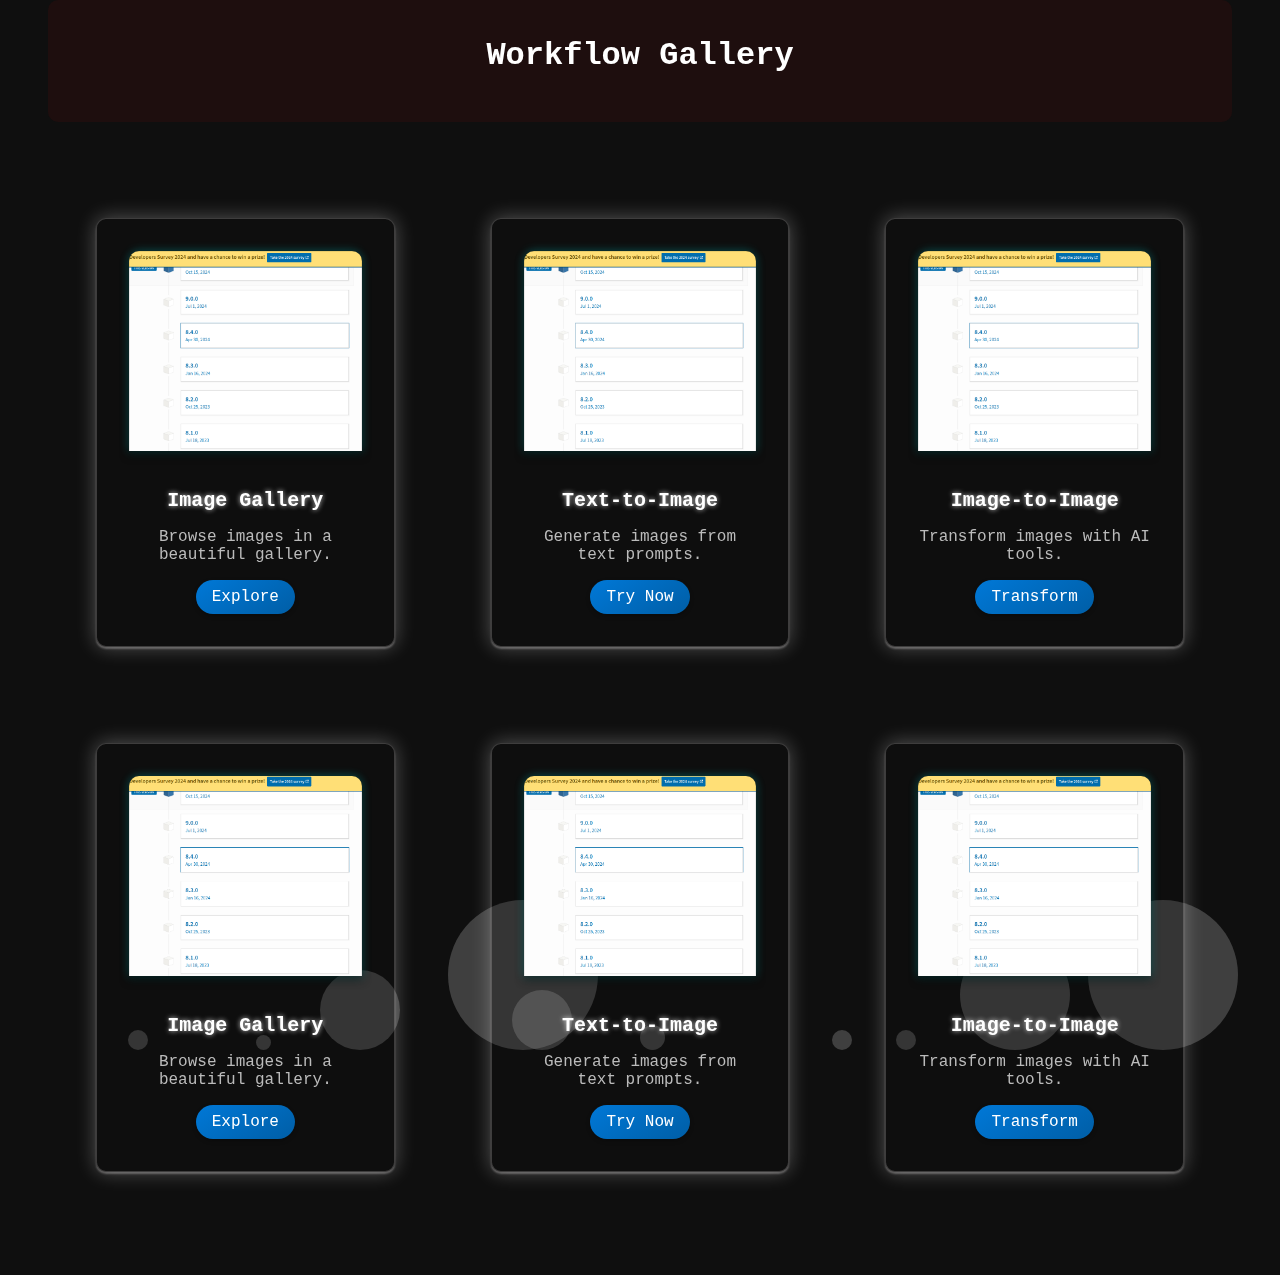
<file: templates/index.html>
<!DOCTYPE html>
<html lang="en">
<head>
    <meta charset="UTF-8">
    <meta name="viewport" content="width=device-width, initial-scale=1.0">
    <title>Workflow Gallery</title>
    <link rel="stylesheet" href="/static/css/style.css">
     
</head>
<body>
    <header>
        <div class="container">
        <h1>Workflow Gallery</h1>
    </div>
    </header>
 
       
    <main class="workflow-grid">
        <div class="workflow-card">
            <img src="/static/1.png" alt="Image Gallery Preview">
            <h2>Image Gallery</h2>
            <p>Browse images in a beautiful gallery.</p>
            <a href="#" class="btn">Explore</a>
        </div>
        <div class="workflow-card">
            <img src="/static/1.png" alt="Text-to-Image Preview">
            <h2>Text-to-Image</h2>
            <p>Generate images from text prompts.</p>
            <a href="/easyrun" class="btn">Try Now</a>
        </div>
        <div class="workflow-card">
            <img src="/static/1.png" alt="Image-to-Image Preview">
            <h2>Image-to-Image</h2>
            <p>Transform images with AI tools.</p>
            <a href="#" class="btn">Transform</a>
        </div>
        <div class="workflow-card">
            <img src="/static/1.png" alt="Image Gallery Preview">
            <h2>Image Gallery</h2>
            <p>Browse images in a beautiful gallery.</p>
            <a href="/gallery" class="btn">Explore</a>
        </div>
        <div class="workflow-card">
            <img src="/static/1.png" alt="Text-to-Image Preview">
            <h2>Text-to-Image</h2>
            <p>Generate images from text prompts.</p>
            <a href="#" class="btn">Try Now</a>
        </div>
        <div class="workflow-card">
            <img src="/static/1.png" alt="Image-to-Image Preview">
            <h2>Image-to-Image</h2>
            <p>Transform images with AI tools.</p>
            <a href="#" class="btn">Transform</a>
        </div>
        
    </main>



  
    <ul class="circles">
        <li></li>
        <li></li>
        <li></li>
        <li></li>
        <li></li>
        <li></li>
        <li></li>
        <li></li>
        <li></li>
        <li></li>
</ul>

</body>
</html>
</file>
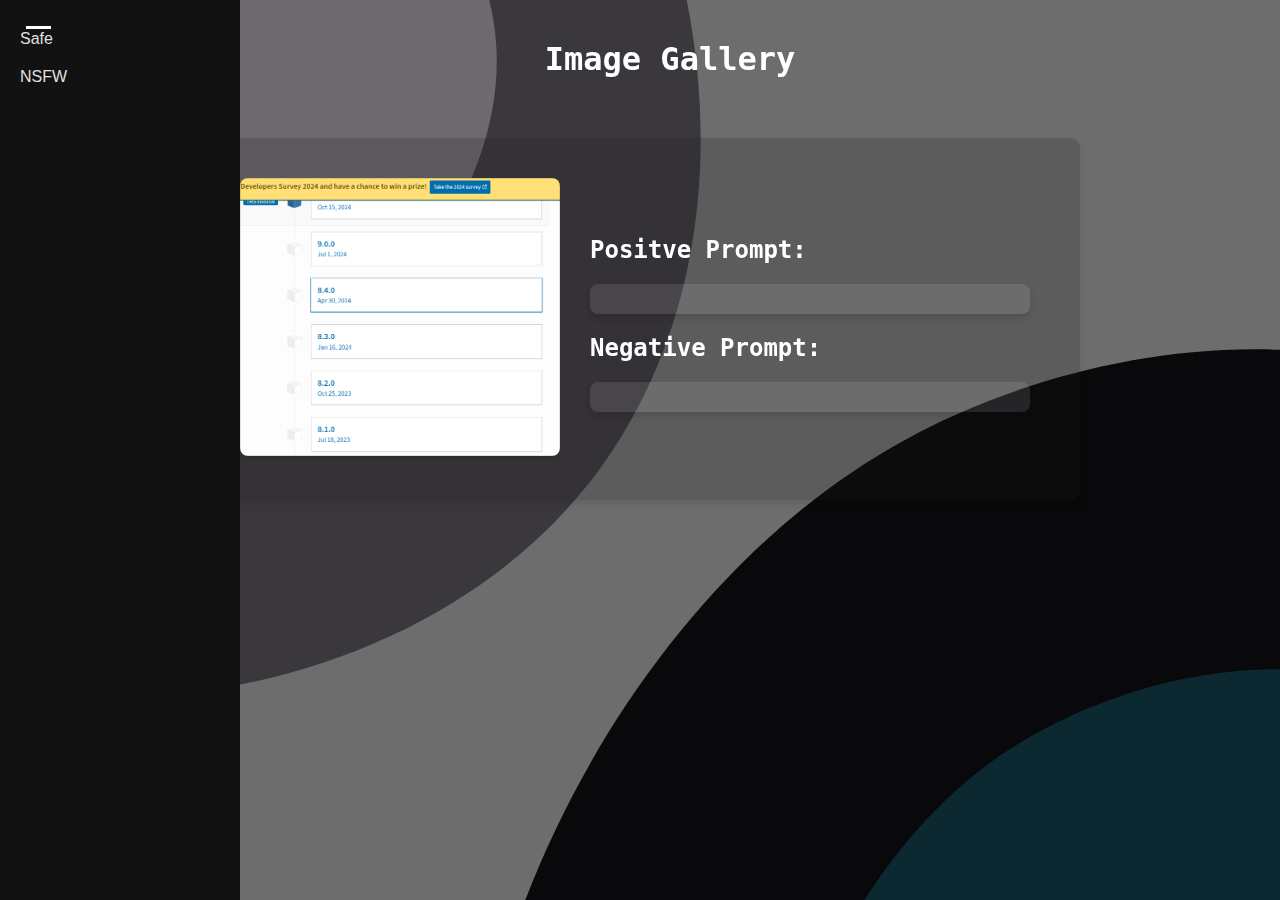
<file: templates/civitai_gallary_test.html>
<!DOCTYPE html>
<html lang="en">
<head>
    <meta charset="UTF-8">
    <meta name="viewport" content="width=device-width, initial-scale=1.0">
    <title>Image Gallery</title>
    <link rel="stylesheet" href="/static/css/civitai.css">
    <script src="/static/js/script.js"></script>
    <script src="/static/js/clipboard.min.js.js"></script>
    <div class="container">
    <h1>Image Gallery</h1>
</div>
</head>




<!-- 
- Single file SVG animation
- * can be used as CSS backgroud
- * total size is less than 2kb!
-->

<svg preserveAspectRatio="xMidYMid slice" viewBox="10 10 80 80">
  <defs>
      <style>
          @keyframes rotate {
         0% {
                  transform: rotate(0deg);
              }
              100% {
                  transform: rotate(360deg);
              }
          }
          .out-top {
              animation: rotate 20s linear infinite;
              transform-origin: 13px 25px;
          }
          .in-top {
              animation: rotate 10s linear infinite;
              transform-origin: 13px 25px;
          }
          .out-bottom {
              animation: rotate 25s linear infinite;
              transform-origin: 84px 93px;
          }
          .in-bottom {
              animation: rotate 15s linear infinite;
              transform-origin: 84px 93px;
          }
      </style>
  </defs>
  <path fill="#3b383d" class="out-top" d="M37-5C25.1-14.7,5.7-19.1-9.2-10-28.5,1.8-32.7,31.1-19.8,49c15.5,21.5,52.6,22,67.2,2.3C59.4,35,53.7,8.5,37-5Z"/>
  <path fill="#6d6b6e" class="in-top" d="M20.6,4.1C11.6,1.5-1.9,2.5-8,11.2-16.3,23.1-8.2,45.6,7.4,50S42.1,38.9,41,24.5C40.2,14.1,29.4,6.6,20.6,4.1Z"/>
  <path fill="#09080a" class="out-bottom" d="M105.9,48.6c-12.4-8.2-29.3-4.8-39.4.8-23.4,12.8-37.7,51.9-19.1,74.1s63.9,15.3,76-5.6c7.6-13.3,1.8-31.1-2.3-43.8C117.6,63.3,114.7,54.3,105.9,48.6Z"/>
  <path fill="#0c2830" class="in-bottom" d="M102,67.1c-9.6-6.1-22-3.1-29.5,2-15.4,10.7-19.6,37.5-7.6,47.8s35.9,3.9,44.5-12.5C115.5,92.6,113.9,74.6,102,67.1Z"/>
</svg>
<style>
    svg {
        position: fixed;
        top: 0;
        left: 0;
        width: 100%;
        height: 100%;
        z-index: -1;
    }
</style>


<body>
    <!-- Toggle button outside the sidebar -->
<button class="toggle-sidebar" aria-label="Toggle Sidebar">
    <span class="hamburger"></span>
</button>



    <div class="hall-of-fame">
        <div class="img-container">
          <img src="/static/1.png" alt="Hall of Fame Image">
        </div>
        <div class="text-content">
          <h2>Positve Prompt:</h2>
          <div class="text1"></div>
          <h2>Negative Prompt:</h2>
          <div class="text2"></div>
        </div>
      </div>
    
    
 
</body>
</html>
</file>
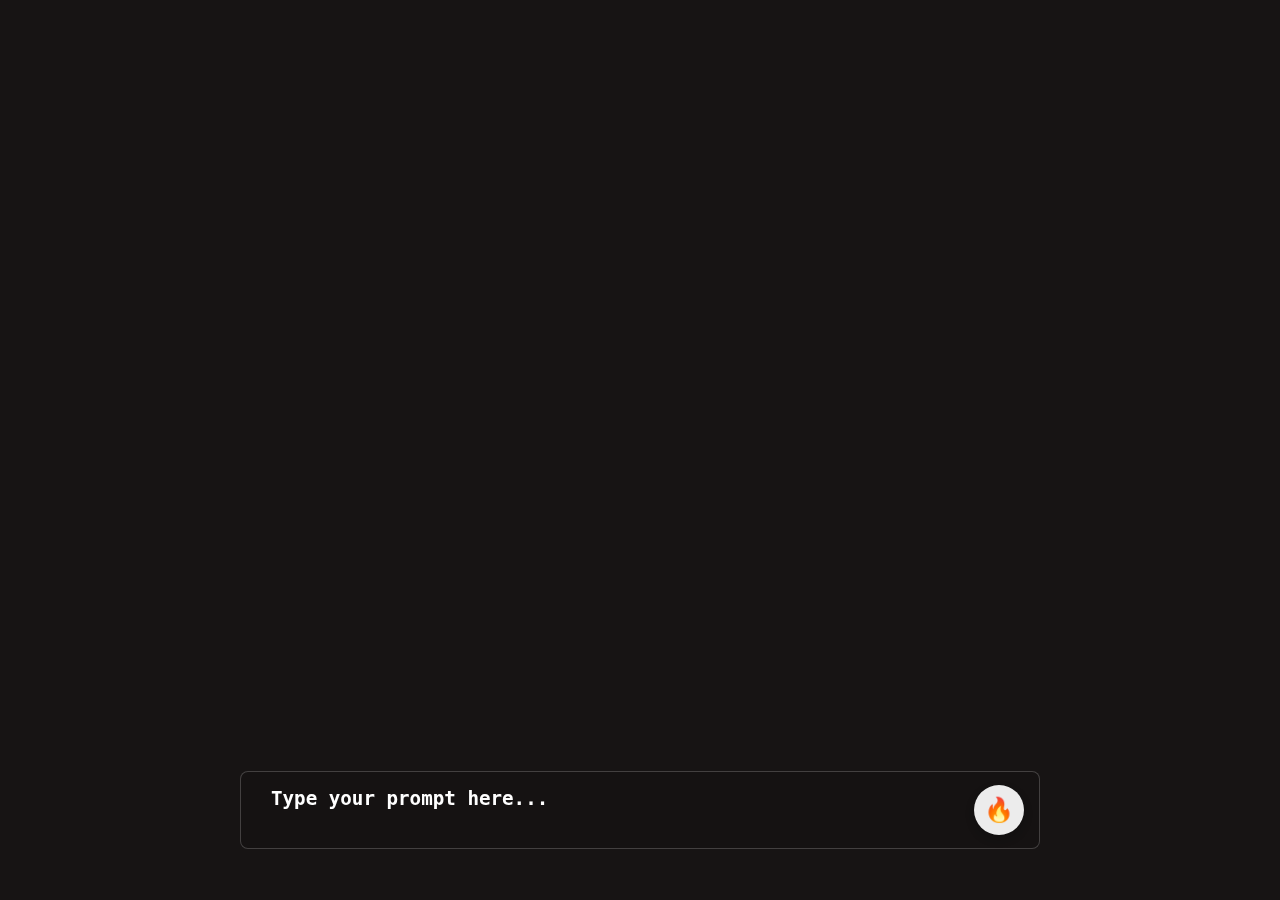
<file: templates/easyrun.html>
<!DOCTYPE html>
<html lang="en">
<head>
    <meta charset="UTF-8">
    <meta name="viewport" content="width=device-width, initial-scale=1.0">
    <title>Document</title>
    <link rel="stylesheet" href="/static/css/easyrun.css">

</head>
<body>
    <div class="input-container">
        <textarea id="prompt" placeholder="Type your prompt here..."></textarea>
        <button id="send-btn"> 🔥</button>
    </div>
    <ul class="circles">
        <li></li>
        <li></li>
        <li></li>
        <li></li>

        <li></li>
</ul>
    <script>
        document.getElementById('send-btn').addEventListener('click', () => {
            const promptValue = document.getElementById('prompt').value;
            alert(`Prompt sent: ${promptValue}`);
        });
    </script>
</body>
</html>
</file>
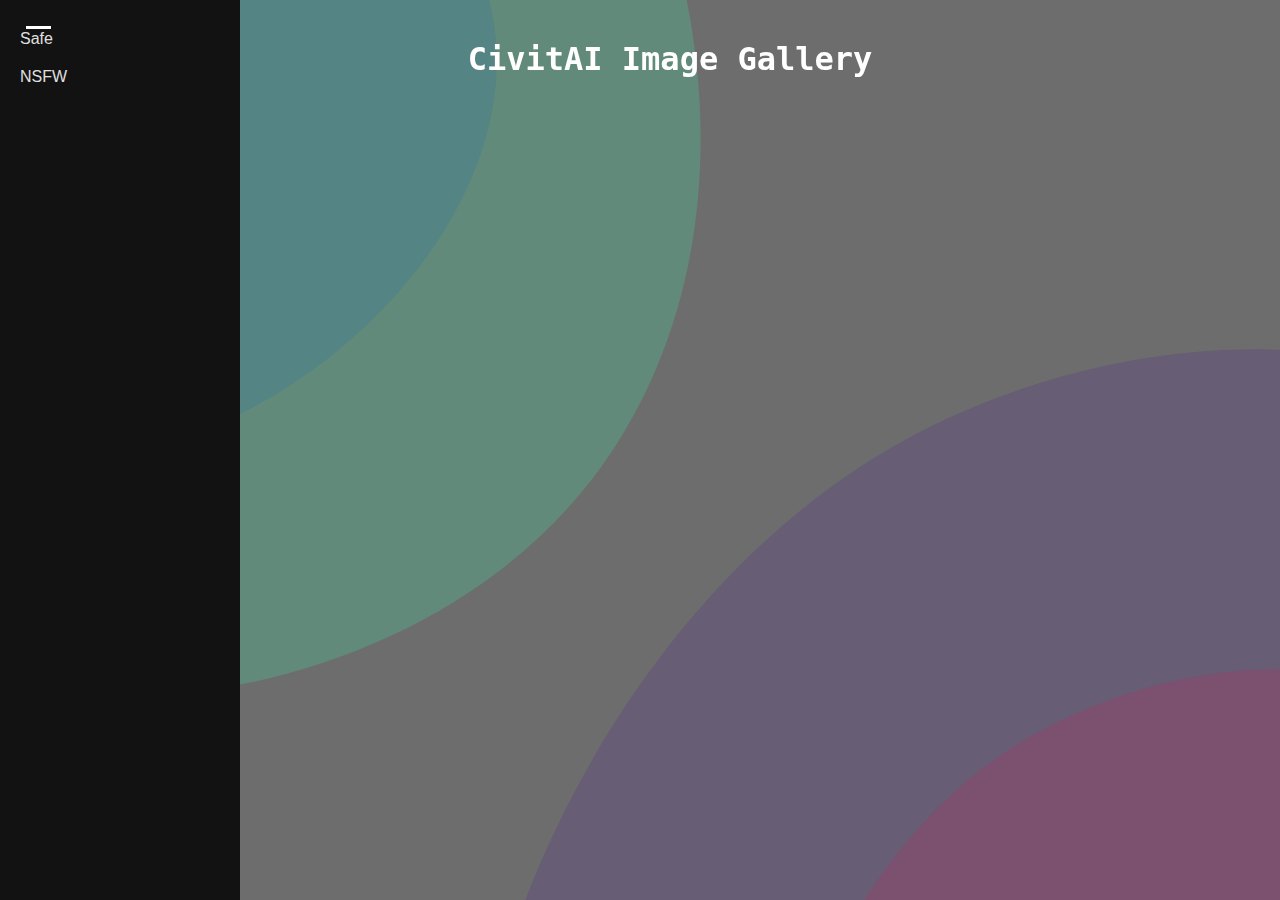
<file: templates/gallery.html>
<!DOCTYPE html>
<html lang="en">
<head>
    <meta charset="UTF-8">
    <meta name="viewport" content="width=device-width, initial-scale=1.0">
    <title>CivitAI Image Gallery</title>
    <link rel="stylesheet" href="/static/css/civitai.css">
</head>
<body>
    <!-- Sidebar -->
    <div class="sidebar hidden">
        <div class="sidebar-header">
            <h2>Filters & Settings</h2>
            <button class="close-sidebar" aria-label="Close Sidebar">×</button>
        </div>
        
        <div class="filters">
            <div class="filter-group">
                <h3>Content Filters</h3>
                <div class="form-group">
                    <label for="nsfw">NSFW Level:</label>
                    <select id="nsfw">
                        <option value="">All</option>
                        <option value="None">None</option>
                        <option value="Soft">Soft</option>
                        <option value="Mature">Mature</option>
                        <option value="X">X</option>
                    </select>
                </div>
            </div>

            <div class="filter-group">
                <h3>Pagination</h3>
                <div class="form-group">
                    <label for="limit">Results per Page (1-200):</label>
                    <input type="number" id="limit" min="1" max="200" value="100">
                </div>
            </div>

            <div class="filter-group">
                <h3>Sorting</h3>
                <div class="form-group">
                    <label for="sort">Sort By:</label>
                    <select id="sort">
                        <option value="Newest">Newest</option>
                        <option value="Most Reactions">Most Reactions</option>
                        <option value="Most Comments">Most Comments</option>
                    </select>
                </div>
                <div class="form-group">
                    <label for="period">Time Period:</label>
                    <select id="period">
                        <option value="AllTime">All Time</option>
                        <option value="Day">Today</option>
                        <option value="Week">This Week</option>
                        <option value="Month">This Month</option>
                        <option value="Year">This Year</option>
                    </select>
                </div>
            </div>

            <div class="filter-group">
                <h3>Advanced Filters</h3>
                
                <div class="form-group">
                    <label for="username">Username:</label>
                    <input type="text" id="username">
                </div>
            </div>

            <button class="apply-filters">Apply Filters</button>
            <button class="refresh-button">↻ Refresh</button>
        </div>
    </div>

    <!-- Main Content -->
    <div class="container">
        <button class="toggle-sidebar" aria-label="Toggle Sidebar">
            <span class="hamburger">👀</span>
        </button>
        
        <h1>CivitAI Image Gallery</h1>
        <!-- Content will be injected here by JavaScript -->
    </div>

    <!-- Background Animation -->
    <svg preserveAspectRatio="xMidYMid slice" viewBox="10 10 80 80">
        <defs>
            <style>
                @keyframes rotate {
                    0% { transform: rotate(0deg); }
                    100% { transform: rotate(360deg); }
                }
                .out-top { animation: rotate 20s linear infinite; transform-origin: 13px 25px; }
                .in-top { animation: rotate 10s linear infinite reverse; transform-origin: 13px 25px; }
                .out-bottom { animation: rotate 25s linear infinite; transform-origin: 84px 93px; }
                .in-bottom { animation: rotate 15s linear infinite reverse; transform-origin: 84px 93px; }
            </style>
        </defs>
        <path class="out-top" fill="#33ffad33" d="M37-5C25.1-14.7,5.7-19.1-9.2-10-28.5,1.8-32.7,31.1-19.8,49c15.5,21.5,52.6,22,67.2,2.3C59.4,35,53.7,8.5,37-5Z"/>
        <path class="in-top" fill="#206dab33" d="M20.6,4.1C11.6,1.5-1.9,2.5-8,11.2-16.3,23.1-8.2,45.6,7.4,50S42.1,38.9,41,24.5C40.2,14.1,29.4,6.6,20.6,4.1Z"/>
        <path class="out-bottom" fill="#4e1f9133" d="M105.9,48.6c-12.4-8.2-29.3-4.8-39.4.8-23.4,12.8-37.7,51.9-19.1,74.1s63.9,15.3,76-5.6c7.6-13.3,1.8-31.1-2.3-43.8C117.6,63.3,114.7,54.3,105.9,48.6Z"/>
        <path class="in-bottom" fill="#d4246133" d="M102,67.1c-9.6-6.1-22-3.1-29.5,2-15.4,10.7-19.6,37.5-7.6,47.8s35.9,3.9,44.5-12.5C115.5,92.6,113.9,74.6,102,67.1Z"/>
    </svg>

    <script src="/static/js/script.js"></script>
</body>
</html>
</file>
<file: static/css/style.css>
body {
    font-family: Hack Nerd Font, monospace;
    display: grid;
    margin: 0;
    padding: 0;
    background-color: #0f0f0f;
    color: #ffffff;
}

/* Background circles */
.circles {
    position: fixed;
    top: 0;
    left: 0;
    width: 100%;
    height: 100%;
    overflow: hidden;
    z-index: -1;
}

.circles li {
    position: fixed;
    display: block;
    list-style: none;
    background: rgba(255, 255, 255, 0.2);
    animation: animate 25s linear infinite;
    bottom: -150px;
    border-radius: 50%;
}

/* Size variations for the animated circles */
.circles li:nth-child(1) { left: 25%; width: 80px; height: 80px; }
.circles li:nth-child(2) { left: 10%; width: 20px; height: 20px; animation-duration: 12s; }
.circles li:nth-child(3) { left: 70%; width: 20px; height: 20px; }
.circles li:nth-child(4) { left: 40%; width: 60px; height: 60px; animation-duration: 18s; }
.circles li:nth-child(5) { left: 65%; width: 20px; height: 20px; }
.circles li:nth-child(6) { left: 75%; width: 110px; height: 110px; }
.circles li:nth-child(7) { left: 35%; width: 150px; height: 150px; }
.circles li:nth-child(8) { left: 50%; width: 25px; height: 25px; animation-duration: 45s; }
.circles li:nth-child(9) { left: 20%; width: 15px; height: 15px; animation-duration: 35s; }
.circles li:nth-child(10) { left: 85%; width: 150px; height: 150px; animation-duration: 11s; }

@keyframes animate {
    0% { transform: translateY(0) rotate(0deg); opacity: 1; border-radius: 0; }
    100% { transform: translateY(-1000px) rotate(720deg); opacity: 0; border-radius: 50%; }
}

/* Headings */
h1 {
    text-align: center;
    font-size: 2rem;
    margin-bottom: 1em;
}

/* Container */
.container {
    max-width: 90%;
    border-radius: 10px;
    margin: 0 auto;
    background: rgba(102, 10, 10, 0.178);
    padding: 1em;
    transition: transform 0.1s ease-in-out;
}

.container:hover {
    transform: scale(1.05);
}

/* Workflow grid */
.workflow-grid {
    display: grid;
    grid-template-columns: repeat(auto-fit, minmax(280px, 1fr)); /* Adjust for smaller screens */
    gap: 6em;
    padding: 6em;
}

/* Workflow cards */
.workflow-card {
    background: rgba(17, 17, 17, 0.204);
    border: 1px solid rgba(253, 252, 252, 0.2);
    border-radius: 10px;
    box-shadow: 0 2px 2px rgba(240, 236, 236, 0.3), 0 0 20px rgba(252, 252, 252, 0.3);
    padding: 2em;
    text-align: center;
    transition: transform 0.1s, box-shadow 0.2s;
    color: #ffffff;
    overflow: hidden;
}

.workflow-card:hover {
    transform: scale(1.05);
    box-shadow: 0 2px 2px rgba(0, 0, 0, 0.6), 0 0 15px rgba(255, 0, 183, 0.495);
}

/* Card text */
.workflow-card h2 {
    font-size: 1.25rem;
    margin-bottom: 0.5em;
    text-shadow: 0 0 5px rgba(255, 255, 255, 0.8);
}

.workflow-card p {
    margin-bottom: 1em;
    color: #bbbbbb;
    font-size: 1rem;
}

/* Button */
.btn {
    display: inline-block;
    padding: 0.5em 1em;
    background: linear-gradient(145deg, #0078d7, #005ea6);
    color: #ffffff;
    text-decoration: none;
    border-radius: 25px;
    box-shadow: 0 2px 4px rgba(0, 0, 0, 0.3);
    transition: background-color 0.3s, box-shadow 0.3s;
}

.btn:hover {
    background: linear-gradient(145deg, #005ea6, #0078d7);
    box-shadow: 0 8px 15px rgba(0, 0, 0, 0.6), 0 0 10px rgba(0, 255, 255, 0.8);
}

/* Images in cards */
.workflow-card img {
    width: 100%;
    height: auto;
    max-height: 200px;
    object-fit: cover;
    border-radius: 10px 10px 0 0;
    margin-bottom: 1em;
    box-shadow: 0 4px 8px rgba(0, 0, 0, 0.5), 0 0 10px rgba(0, 255, 255, 0.3);
}

/* Responsive design for smaller screens */
@media (max-width: 768px) {
    .workflow-grid {
        padding: 2em;
        gap: 2em;
    }

    .container {
        max-width: 100%;
    }

    .workflow-card h2 {
        font-size: 1.2rem;
    }

    .workflow-card p {
        font-size: 0.9rem;
    }

    .btn {
        font-size: 0.9rem;
        padding: 0.4em 0.8em;
    }
}
</file>
<file: static/css/civitai.css>
/* General Styles */
body {
    font-family: Hack Nerd Font, monospace;
    margin: 0;
    padding: 0;
    background-color: #6d6d6d;
    color: #ffffff;
}

/* SVG Background */
svg {
    position: fixed;
    top: 0;
    left: 0;
    width: 100%;
    height: 100%;
    z-index: -1;
}

/* Headings */
h1 {
    text-align: center;
    margin: 20px 0;
    font-size: 2rem;
    color: #ffffff;
}

/* Container */
.container {
    margin-left: 60px; /* Space for sidebar on desktop */
    padding: 20px;
    display: flex;
    flex-direction: column;
    align-items: center;
    gap: 20px;
    position: relative;
}

/* Hall of Fame Section */
.hall-of-fame {
    display: flex;
    flex-wrap: wrap;
    justify-content: space-between;
    align-items: center;
    margin: 20px auto;
    padding: 40px;
    background: rgba(26, 26, 26, 0.211);
    box-shadow: 0 4px 8px rgba(0, 0, 0, 0.1);
    border-radius: 10px;
    max-width: 800px;
}

.hall-of-fame .img-container {
    flex-basis: 40%;
    text-align: center;
    justify-content: center;
    align-items: center;
    position: relative;
    overflow: hidden;
    max-height: 300px; /* Adjust max height to prevent overflow */
}

.hall-of-fame .img-container img {
    max-width: 100%;
    max-height: 100%;
    object-fit: contain; /* Maintain aspect ratio and fit within container */
    border-radius: 8px;
    box-shadow: 0 4px 6px rgba(0, 0, 0, 0.1);
}


.hall-of-fame .text-content {
    flex-basis: 55%;
    padding: 10px;
}

.hall-of-fame .text-content .text1,
.hall-of-fame .text-content .text2 {
    font-size: 1.2rem;
    margin-bottom: 10px;
    padding: 15px;
    color: #ffffff;
    background-color: rgba(255, 255, 255, 0.1);
    border-radius: 8px;
    box-shadow: 0 4px 6px rgba(0, 0, 0, 0.1);
    transition: transform 0.1s ease-in-out;
}

.hall-of-fame .text-content .text1:hover,
.hall-of-fame .text-content .text2:hover {
    transform: scale(1.05);
    overflow: visible;
    white-space: normal;
}

/* Sidebar Styling */
.sidebar {
    position: fixed;
    left: 0;
    top: 0;
    height: 100vh;
    width: 200px;
    background-color: #121212;
    padding: 20px;
    overflow-y: auto;
    transition: transform 0.3s ease;
    transform: translateX(-100%); /* Hidden by default */
 
}

/* Sidebar when visible */
.sidebar.hidden {
    transform: translateX(0);
}

/* Sidebar Button Styling */
.sidebar h2 {
    color: #fff;
    font-size: 18px;
    margin-bottom: 10px;
}

.sidebar button.api-button {
    display: block;
    color: #e0e0e0;
    font-size: 16px;
    background: none;
    border: none;
    text-align: left;
    padding: 10px 0;
    cursor: pointer;
    width: 100%;
    transition: color 0.2s ease;
}

.sidebar button.api-button:hover {
    color: #ffffff;
    text-decoration: underline;
}

/* Toggle Button (Hamburger) Styling */
.toggle-sidebar {
    position: fixed;
    top: 20px;
    left: 20px;
    background: none;
    border: none;
    cursor: pointer;
}

.toggle-sidebar .hamburger {
    width: 25px;
    height: 3px;
    background-color: #ffffff;
    display: block;
    margin: 5px 0;
}

/* Responsive Design (Mobile View) */
@media (max-width: 768px) {
    .hall-of-fame {
        flex-direction: column;
        text-align: center;
        padding: 15px;
        max-width: 100%;
    }

    .hall-of-fame .img-container,
    .hall-of-fame .text-content {
        flex-basis: 100%;
        
    }
    .hall-of-fame .img-container img {
        position: absolute;
        max-width: 100%;
        max-height: 100%;
        object-fit: cover; /* Cover the entire container without stretching */
        width: 100%;
        height: 100%;
    }
    

    .container {
        margin-left: 0; /* Remove sidebar offset for mobile */
    }

    .sidebar {
        width: 100%; /* Full-width sidebar on mobile */
    }
}
</file>
<file: static/css/easyrun.css>
body {
    margin: 0;
    padding: 0;
    box-sizing: border-box;
    font-family: Hack Nerd Font, monospace;
    background-color: #171414;
    color: #ffffff;
    width: 100%;
    height: 100vh;
}

.input-container {
    position: absolute;
    top: 90%;
    left: 50%;
    transform: translate(-50%, -50%);
    display: flex;
    align-items: center;
    gap: 5px;
    background: rgba(17, 17, 17, 0.204);
    border: 1px solid rgba(253, 252, 252, 0.2);
  
    border-radius: 8px;
    padding-left: 15px;
    padding-right: 15px;
    width: 60%;
}

/* Background circles */
.circles {
    position: fixed;
    top: 0;
    left: 0;
    width: 100%;
    height: 100%;
    overflow: hidden;
    z-index: -1;
}

.circles li {
    position: fixed;
    display: block;
    list-style: none;
    background: rgba(255, 255, 255, 0.2);
    animation: animate 25s linear infinite;
    bottom: -150px;
    border-radius: 50%;
}

/* Size variations for the animated circles */
.circles li:nth-child(1) { left: 25%; width: 80px; height: 80px; }
.circles li:nth-child(2) { left: 10%; width: 20px; height: 20px; animation-duration: 12s; }
.circles li:nth-child(3) { left: 70%; width: 20px; height: 20px; }
.circles li:nth-child(4) { left: 40%; width: 60px; height: 60px; animation-duration: 18s; }
.circles li:nth-child(5) { left: 65%; width: 20px; height: 20px; }
.circles li:nth-child(6) { left: 75%; width: 110px; height: 110px; }
.circles li:nth-child(7) { left: 35%; width: 150px; height: 150px; }
.circles li:nth-child(8) { left: 50%; width: 25px; height: 25px; animation-duration: 45s; }
.circles li:nth-child(9) { left: 20%; width: 15px; height: 15px; animation-duration: 35s; }
.circles li:nth-child(10) { left: 85%; width: 150px; height: 150px; animation-duration: 11s; }

@keyframes animate {
    0% { transform: translateY(0) rotate(0deg); opacity: 1; border-radius: 0; }
    100% { transform: translateY(-1000px) rotate(720deg); opacity: 0; border-radius: 50%; }
}


textarea {
    flex-grow: 1;
    height: auto;
    border: none;
    border-radius: 8px;
    padding: 15px;
    background-color:rgba(255, 255, 255, 0);
    color: #ffffff;
    font-size: 1.2rem;
    resize: none;
    outline: none;

}

textarea::placeholder {
    font-size: 1.2rem;
    font-weight: bold;
    color: #fff;
    text-align: start;
}

    #send-btn {
        width: 50px;
        height: 50px;
        border: none;
        border-radius: 50%;
        background-color: #ececec;
        color: #ffffff;
        display: flex;
        align-items: center;
        justify-content: center;
        cursor: pointer;
        box-shadow: 0 4px 10px rgba(0, 0, 0, 0.2);
        font-size: 24px;
        font-weight: bold;
    }


#send-btn:hover {
    background-color: #c5ffee;
}

@media screen and (max-width: 768px) {
    .input-container {
        width: 80%;
    }
}
</file>
